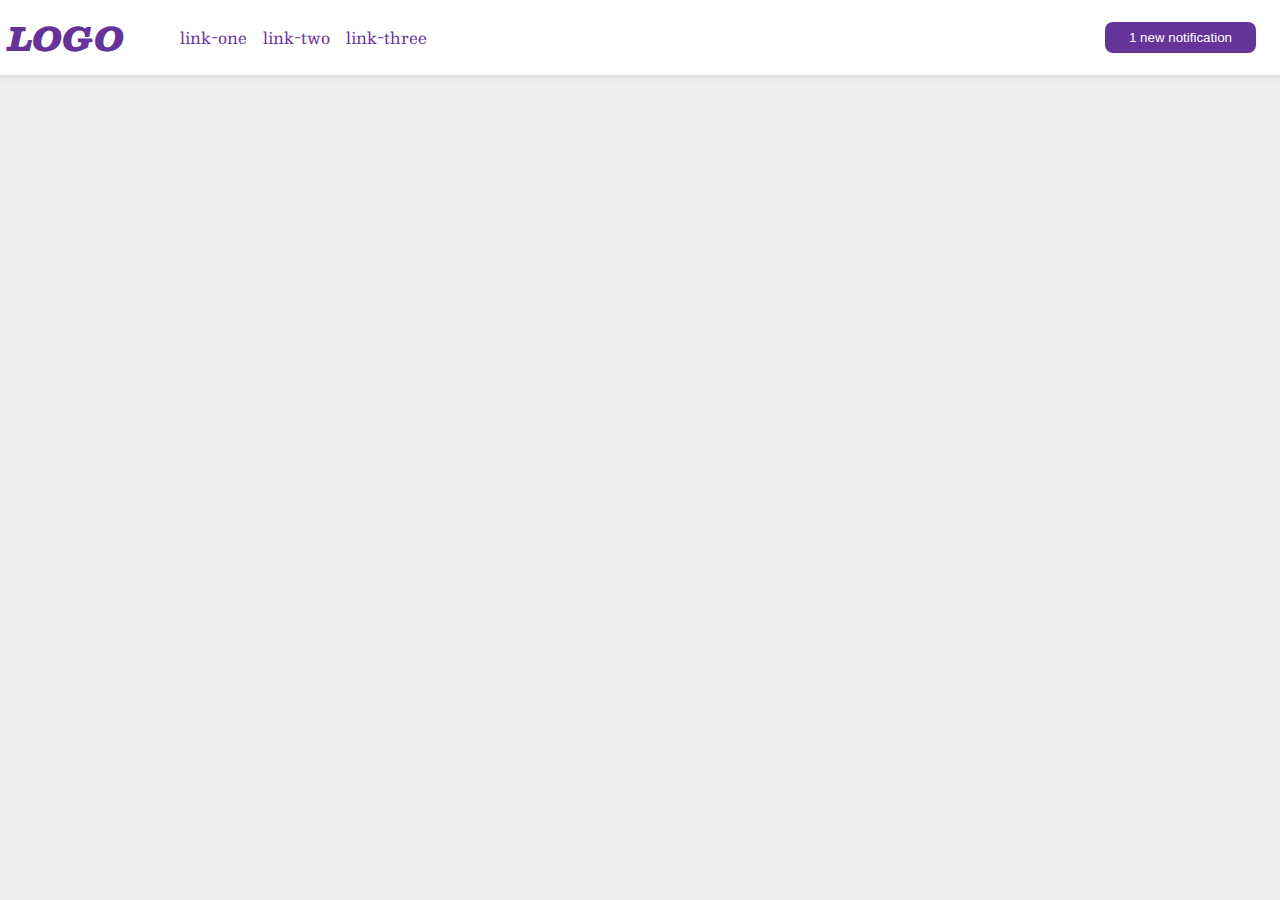
<file: flex/03-flex-header-2/index.html>
<!DOCTYPE html>
<html lang="en">
  <head>
    <meta charset="UTF-8">
    <meta http-equiv="X-UA-Compatible" content="IE=edge">
    <meta name="viewport" content="width=device-width, initial-scale=1.0">
    <title>Flex Header 2</title>
    <link rel="stylesheet" href="style.css">
  </head>
  <body>
    <div class="header">
      <div class="right-side">
        <div class="logo">
          LOGO
        </div>
        <ul class="links">
          <li><a href="google.com">link-one</a></li>
          <li><a href="google.com">link-two</a></li>
          <li><a href="google.com">link-three</a></li>
        </ul>
      </div>
      <div class="right-side">
        <button class="notifications">
          1 new notification
        </button>
       <div class="profile-image"></div>
      </div>
    </div>
  </body>
</html>
</file>
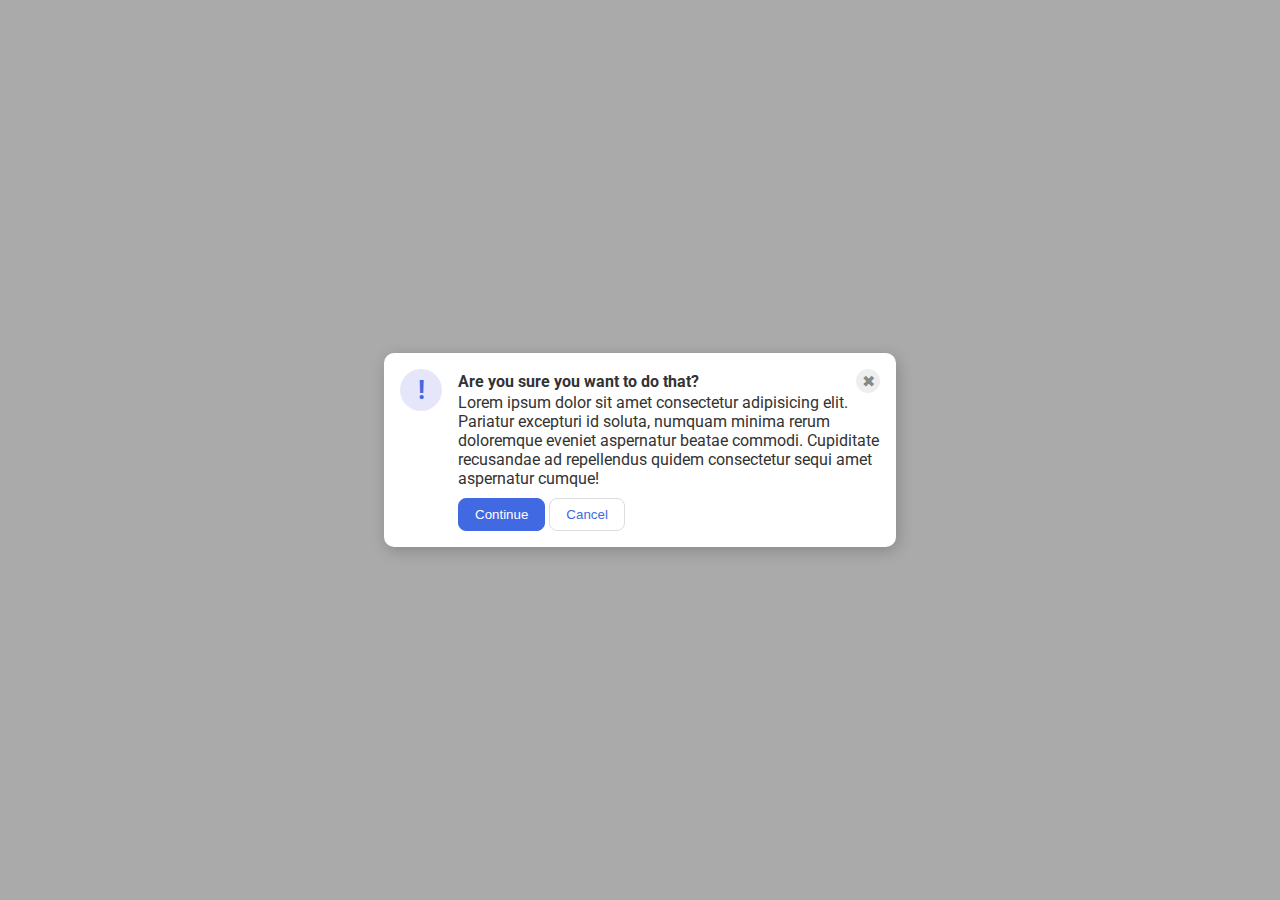
<file: flex/05-flex-modal/index.html>
<!DOCTYPE html>
<html lang="en">
  <head>
    <meta charset="UTF-8">
    <meta http-equiv="X-UA-Compatible" content="IE=edge">
    <meta name="viewport" content="width=device-width, initial-scale=1.0">
    <link rel="stylesheet" href="style.css">
    <title>Modal</title>
  </head>
  <body>
    <div class="modal">
      <div class="icon">!</div>

      <div class="content">
      <div class="header">Are you sure you want to do that?
      <div class="close-button">✖</div>
      </div>

      <div class="text">Lorem ipsum dolor sit amet consectetur adipisicing elit. Pariatur excepturi id soluta, numquam minima rerum doloremque eveniet aspernatur beatae commodi. Cupiditate recusandae ad repellendus quidem consectetur sequi amet aspernatur cumque!</div>
      <button class="continue">Continue</button>
      <button class="cancel">Cancel</button>
    </div>
    </div>
  </body>
</html>
</file>
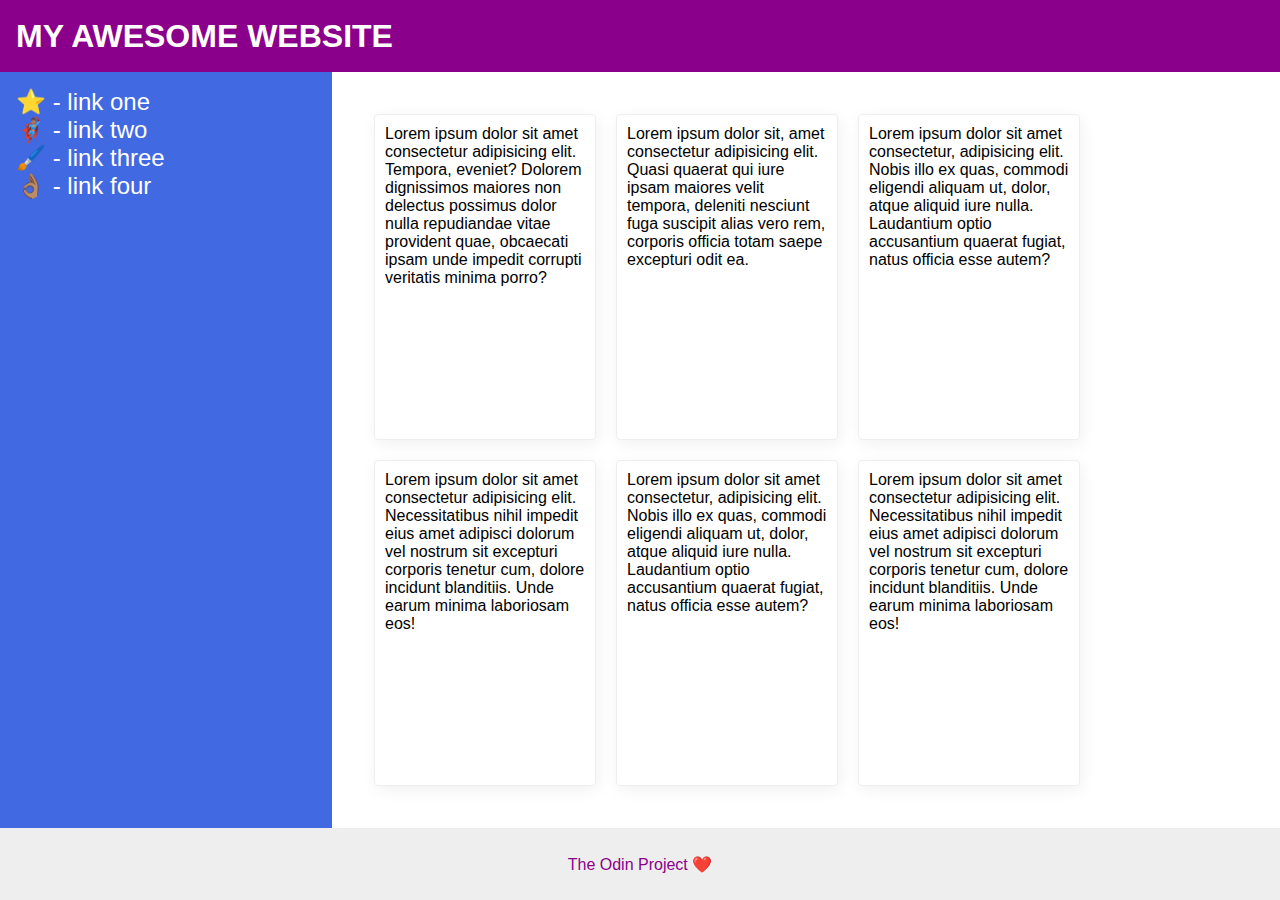
<file: flex/07-flex-layout-2/index.html>
<!DOCTYPE html>
<html lang="en">
  <head>
    <meta charset="UTF-8">
    <meta http-equiv="X-UA-Compatible" content="IE=edge">
    <meta name="viewport" content="width=device-width, initial-scale=1.0">
    <title>The Holy Grail</title>
    <link rel="stylesheet" href="style.css">
  </head>
  <body>
    <div class="header">
      MY AWESOME WEBSITE
    </div>
    
    <div class="content">
    <div class="sidebar">
      <div><ul>
        <li><a href="#">⭐ - link one</a></li>
        <li><a href="#">🦸🏽‍♂️ - link two</a></li>
        <li><a href="#">🖌️ - link three</a></li>
        <li><a href="#">👌🏽 - link four</a></li>
      </ul>
    </div>
    </div>

    <div class="cards">
    <div class="card">Lorem ipsum dolor sit amet consectetur adipisicing elit. Tempora, eveniet? Dolorem dignissimos maiores non delectus possimus dolor nulla repudiandae vitae provident quae, obcaecati ipsam unde impedit corrupti veritatis minima porro?</div>
    <div class="card">Lorem ipsum dolor sit, amet consectetur adipisicing elit. Quasi quaerat qui iure ipsam maiores velit tempora, deleniti nesciunt fuga suscipit alias vero rem, corporis officia totam saepe excepturi odit ea.</div>
    <div class="card">Lorem ipsum dolor sit amet consectetur, adipisicing elit. Nobis illo ex quas, commodi eligendi aliquam ut, dolor, atque aliquid iure nulla. Laudantium optio accusantium quaerat fugiat, natus officia esse autem?</div>
    <div class="card">Lorem ipsum dolor sit amet consectetur adipisicing elit. Necessitatibus nihil impedit eius amet adipisci dolorum vel nostrum sit excepturi corporis tenetur cum, dolore incidunt blanditiis. Unde earum minima laboriosam eos!</div>
    <div class="card">Lorem ipsum dolor sit amet consectetur, adipisicing elit. Nobis illo ex quas, commodi eligendi aliquam ut, dolor, atque aliquid iure nulla. Laudantium optio accusantium quaerat fugiat, natus officia esse autem?</div>
    <div class="card">Lorem ipsum dolor sit amet consectetur adipisicing elit. Necessitatibus nihil impedit eius amet adipisci dolorum vel nostrum sit excepturi corporis tenetur cum, dolore incidunt blanditiis. Unde earum minima laboriosam eos!</div>
    </div>
    </div>

    <div class="footer">
      The Odin Project ❤️
    </div>
  </body>
</html>
</file>
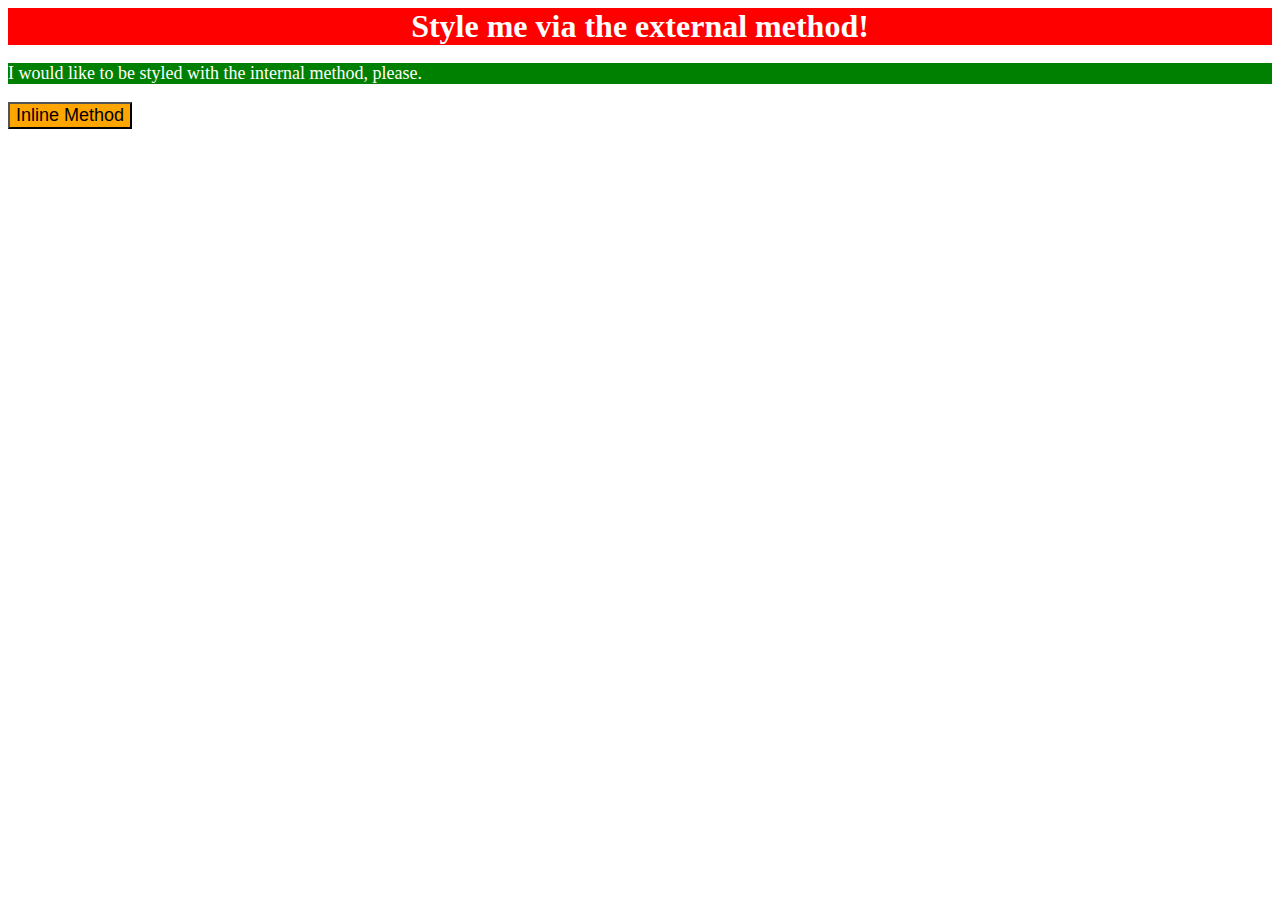
<file: foundations/01-css-methods/index.html>
<!DOCTYPE html>
<html lang="en">
  <head>
    <meta charset="UTF-8">
    <meta http-equiv="X-UA-Compatible" content="IE=edge">
    <meta name="viewport" content="width=device-width, initial-scale=1.0">
    <link rel="stylesheet" href="style.css">
    <style>
      p {
        background-color: green;
        color: white;
        font-size: 18px;
      }
    </style>

    <title>Methods for Adding CSS</title>
  </head>
  <body>
    <div>Style me via the external method!</div>
    <p>I would like to be styled with the internal method, please.</p>
    <button style="background-color: orange; font-size: 18px;">Inline Method</button>
  </body>
</html>
</file>
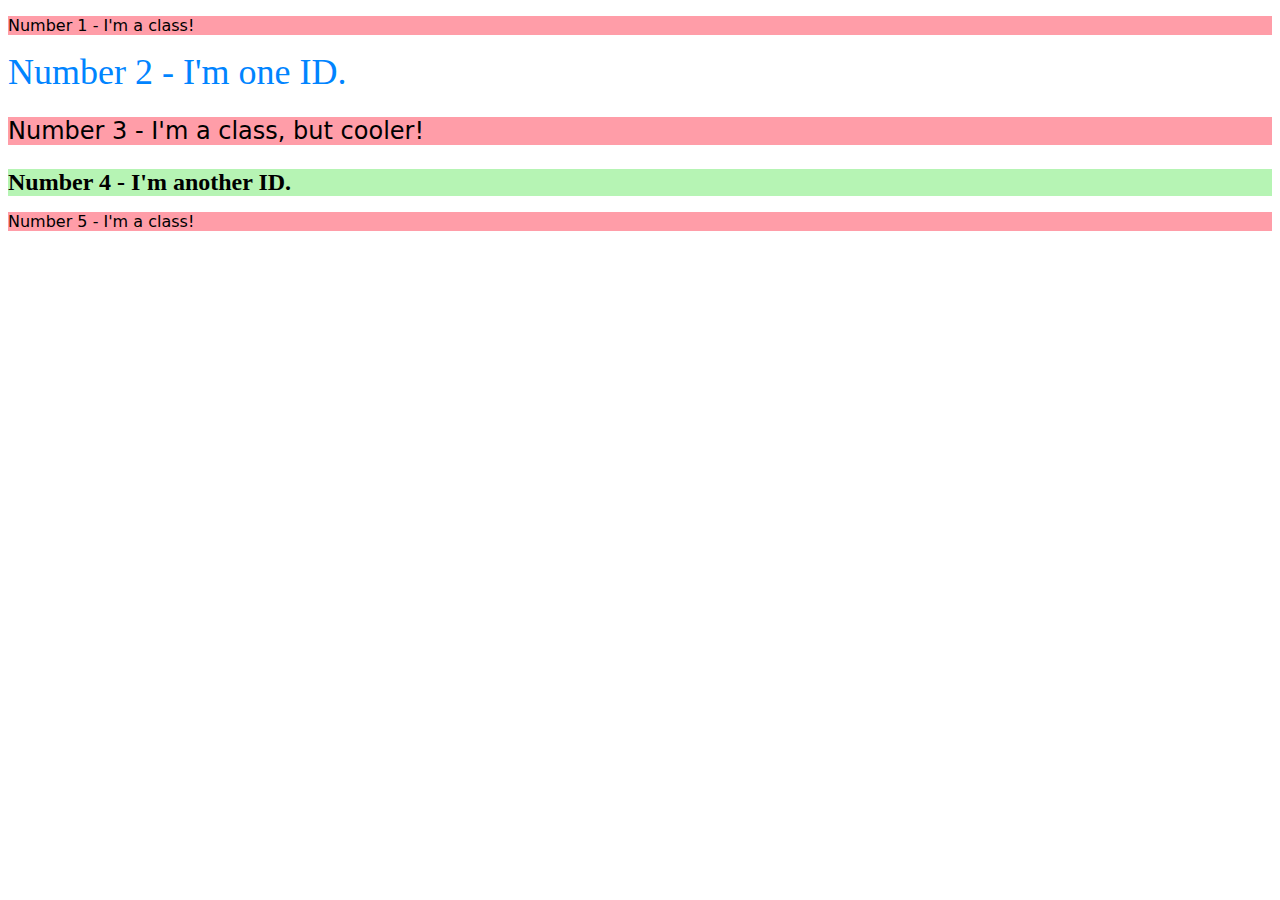
<file: foundations/02-class-id-selectors/index.html>
<!DOCTYPE html>
<html lang="en">
  <head>
    <meta charset="UTF-8">
    <meta http-equiv="X-UA-Compatible" content="IE=edge">
    <meta name="viewport" content="width=device-width, initial-scale=1.0">
    <title>Class and ID Selectors</title>
    <link rel="stylesheet" href="style.css">
  </head>
  <body>
    <p class="odd">Number 1 - I'm a class!</p>
    <div id="second">Number 2 - I'm one ID.</div>
    <p class="odd" id="third">Number 3 - I'm a class, but cooler!</p>
    <div id="fourth">Number 4 - I'm another ID.</div>
    <p class="odd">Number 5 - I'm a class!</p>
  </body>
</html>
</file>
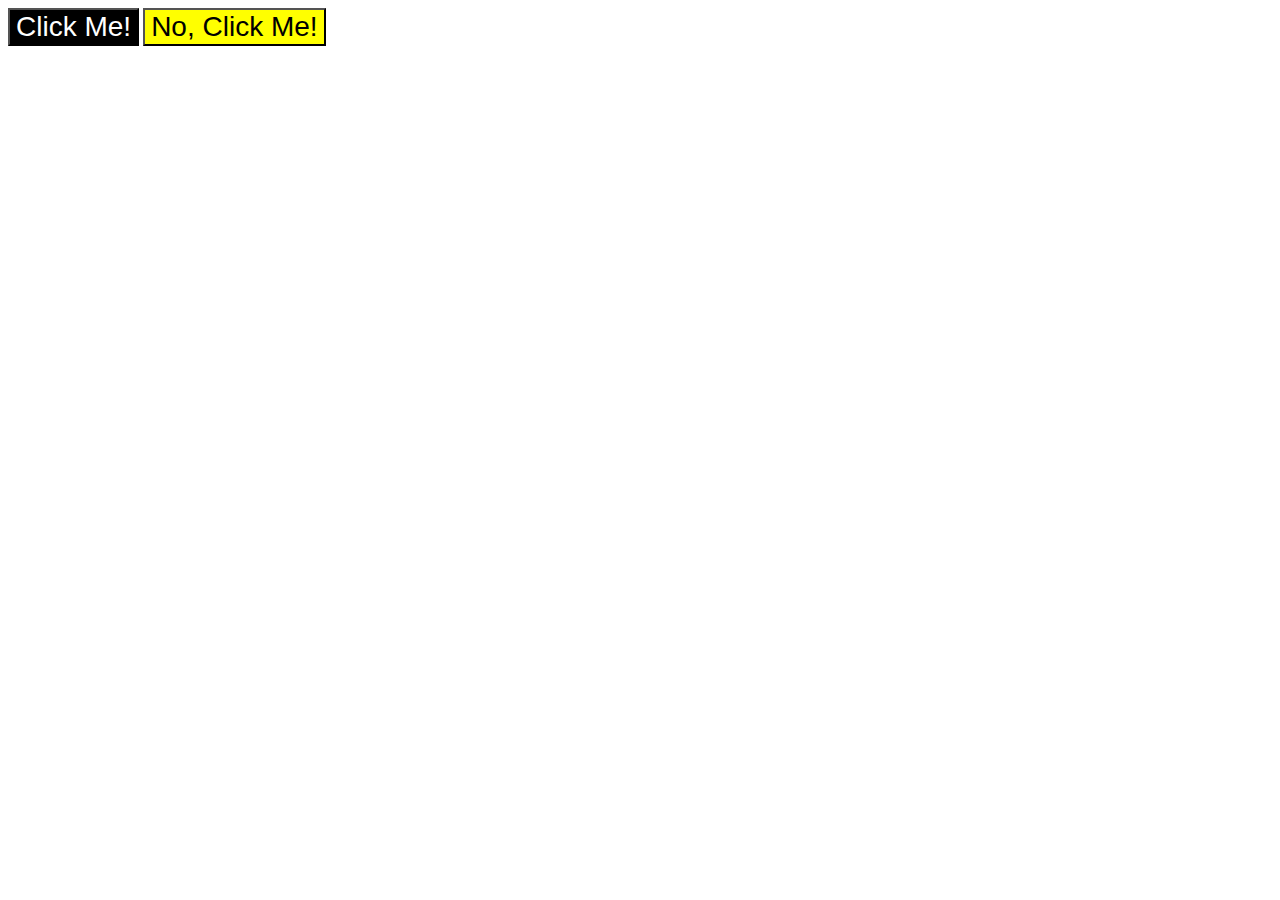
<file: foundations/03-grouping-selectors/index.html>
<!DOCTYPE html>
<html lang="en">
  <head>
    <meta charset="UTF-8">
    <meta http-equiv="X-UA-Compatible" content="IE=edge">
    <meta name="viewport" content="width=device-width, initial-scale=1.0">
    <title>Grouping Selectors</title>
    <link rel="stylesheet" href="style.css">
  </head>
  <body>
    <button class="first">Click Me!</button>
    <button class="second">No, Click Me!</button>
  </body>
</html>
</file>
<file: flex/03-flex-header-2/style.css>
/* this is some magical font-importing.  
you'll learn about it later. */
@import url('https://fonts.googleapis.com/css2?family=Besley:ital,wght@0,400;1,900&display=swap');

body {
  margin: 0;
  background: #eee;
  font-family: Besley, serif;
}

.header {
  background: white;
  border-bottom: 1px solid #ddd;
  box-shadow: 0 0 8px rgba(0,0,0,.1);
  display: flex;
  justify-content: space-between;
  padding: 8px;

}
.left-side,
.right-side{
  display:flex;
  align-items: center;
  gap: 16px;
}
´

.profile-image {
  background: rebeccapurple;
  box-shadow: inset 2px 2px 4px rgba(0,0,0,.5);
  border-radius: 50%;
  width: 48px;
  height:  48px;
}

.logo {
  color: rebeccapurple;
  font-size: 32px;
  font-weight: 900;
  font-style: italic;
}

button {
  border: none;
  border-radius: 8px;
  background: rebeccapurple;
  color: white;
  padding: 8px 24px;
}

a {
  /* this removes the line under our links */
  text-decoration: none;
  color: rebeccapurple;
}

ul {
  list-style-type: none;
  display: flex;
  gap: 16px;
}
</file>
<file: flex/05-flex-modal/style.css>
@import url('https://fonts.googleapis.com/css2?family=Roboto:wght@400;700&display=swap');

html, body {
  height: 100%;
}

body {
  font-family: Roboto, sans-serif;
  margin: 0;
  background: #aaa;
  color: #333;
  /* I'll give you this one for free lol */
  display: flex;
  align-items: center;
  justify-content: center;
}

.modal {
  background: white;
  width: 480px;
  border-radius: 10px;
  box-shadow: 2px 4px 16px rgba(0,0,0,.2);
  padding: 16px;

}

.icon {
  color: royalblue;
  font-size: 26px;
  font-weight: 700;
  background: lavender;
  width: 42px;
  height: 42px;
  border-radius: 50%;
  display: flex;
  align-items: center;
  justify-content: center;
}

.close-button {
  background: #eee;
  border-radius: 50%;
  color: #888;
  font-weight: 400;
  font-size: 16px;
  height: 24px;
  width: 24px;
  display: flex;
  align-items: center;
  justify-content: center;
}

button {
  padding: 8px 16px;
  border-radius: 8px;
}

button.continue {
  background: royalblue;
  border: 1px solid royalblue;
  color: white;
}

button.cancel {
  background: white;
  border: 1px solid #ddd;
  color: royalblue;
}


.header {
  display: flex;
  align-items: center;
  justify-content: space-between;
  font-weight: bold;
}

.icon{
  flex-shrink: 0;
}
.modal {
  display: flex;
  gap: 16px;
  padding: 16px;
}

.text{
  margin-bottom: 10px;
}
</file>
<file: flex/07-flex-layout-2/style.css>
body {
  font-family: -apple-system, BlinkMacSystemFont, 'Segoe UI', Roboto, Oxygen, Ubuntu, Cantarell, 'Open Sans', 'Helvetica Neue', sans-serif;
  margin: 0;
  min-height: 100vh;
  display: flex;
  flex-direction: column;
  flex: 1;
  justify-content: space-between;
}

.header {
  height: 72px;
  background: darkmagenta;
  color: white;
  font-weight: 900;
  font-size: 32px;
  display: flex;
  align-items: center;
  padding-left: 16px;
}

.footer {
  height: 72px;
  background: #eee;
  color: darkmagenta;
}

.sidebar {
  width: 300px;
  background: royalblue;
  flex: 1 0 300px;
  padding: 16px;
}

.card {
  border: 1px solid #eee;
  box-shadow: 2px 4px 16px rgba(0,0,0,.06);
  border-radius: 4px;
  flex-basis: 200px;
  padding: 10px;
  margin: 10px;
}

.content{
  display: flex;
  
}

ul{
  margin: 0px;
  padding: 0px;
  list-style-type: none;
}

a{
  text-decoration: none;
  color: white;

}

li{
  margin-bottom: 16px;
  margin: 0;
  font-size: 24px;

}

.cards{
  display: flex;
  flex-wrap: wrap;
  flex-direction: row;
  padding: 32px;


}

.footer {
  display: flex;
  align-items: center;
  justify-content: center;
  text-align:center;
}

.content{
  flex-grow: 1;
}
</file>
<file: foundations/01-css-methods/style.css>
div {
    background-color: red;
    color:white;
    font-size: 32px;
    text-align: center;
    font-weight:bold;

}
</file>
<file: foundations/02-class-id-selectors/style.css>
.odd {
    font-family: "Verdana", "DejaVu sans", sans-serif;
    background-color: rgb(255, 157, 168);
}
#second{
    color:rgb(0, 132, 255);
    font-size: 36px;
}
#third{
    font-size: 24px;
}
#fourth{
    background-color: rgb(182, 244, 180);
    font-size: 24px;
    font-weight: bold;
}
</file>
<file: foundations/03-grouping-selectors/style.css>
.first,
.second {
    font-size: 28px;
    font-family: Helvetica, "Times New Roman", sans-serif;
}
.first {
    background-color: black;
    color: white;
}
.second{
    background-color: yellow;
}
</file>
